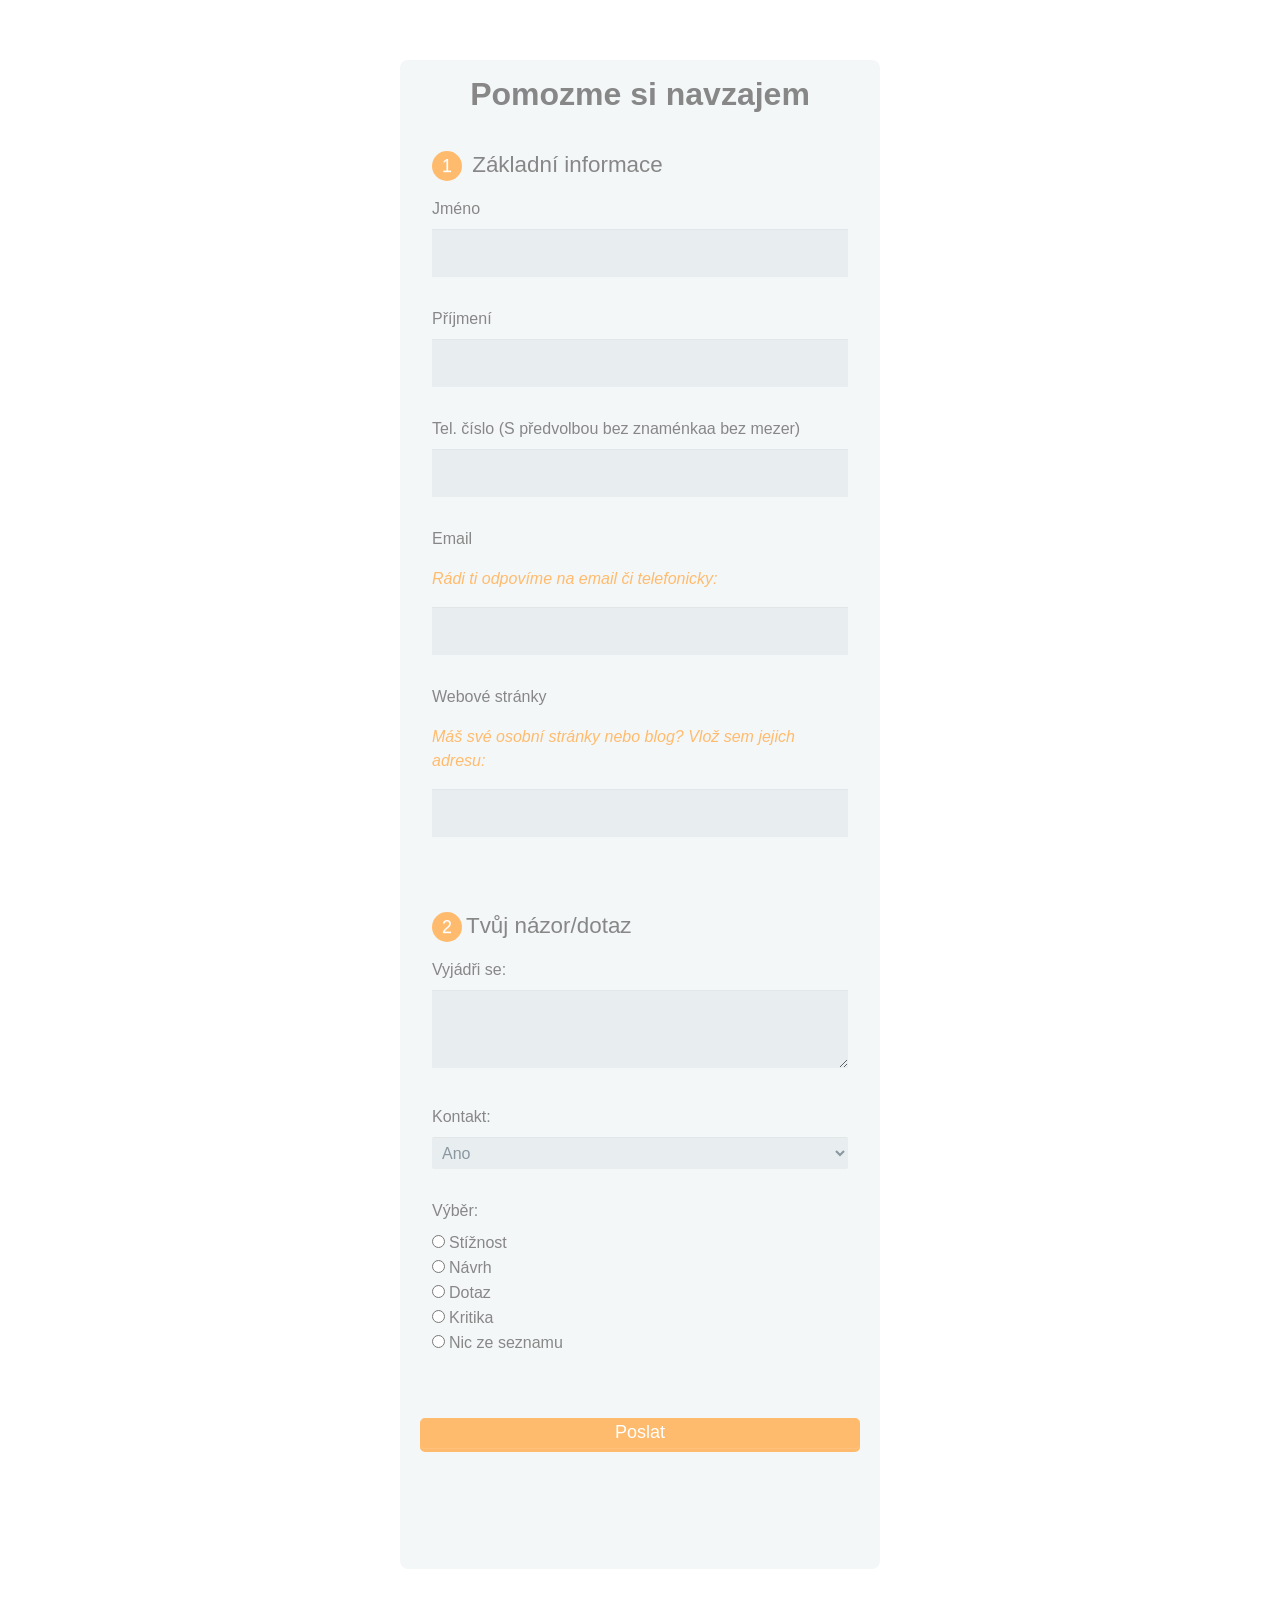
<file: Seminary_Work/src/main/webapp/Seminárni práce 3.0/form.html>
<!DOCTYPE html>
<html>
    <head>
        <meta charset="utf-8">
        <meta name="viewport" content="width=device-width, initial-scale=1.0">
        <title>Help us</title>
        <link rel="stylesheet" href="css/normalize.css">
        <link href='http://fonts.googleapis.com/css?family=Nunito:400,300' rel='stylesheet' type='text/css'>
        <link rel="stylesheet" href="css/main.css">
        <link rel="stylesheet" href="css/style.css">

    </head>
    <body>
        <div class="main-container">

            

            <form action="index.html" method="post">
                <h1 class="signup" id="formular">Pomozme si navzajem</h1>
                <!--<p><i>Tuhle stránku jsme založili z jediného důvodu, a to z toho, abychom spojili dohromady komunitu lidí, díky které se bude tahle stranka rozrůstat a vylepšovat a ty se tak mohl zapojit s návrhy na designu téhle stránky a mnoho dalších projektů souvisejících s ní.</i></p>-->

                <fieldset>

                    <legend><span class="number">1</span> Základní informace</legend>

                    <label for="name">Jméno</label>
                    <input type="text" id="name" name="user_name">

                    <label for="secondname">Příjmení</label>
                    <input type="text" id="secondname" name="user_secondname">

                    <label for="isic">Tel. číslo  (S předvolbou bez znaménkaa bez mezer)</label>
                    <input type="number" id="tel" name="user_tel">


                    <!-- <label for="isic">ISIC  (*pět čísel)</label>-->
                    <!-- <input type="number" id="isic" name="user_isic">-->


                    <!-- <label for="adress">Adress:</label>
                    <input type="adress" id="adress" name="user_adress"> --> <!--Tohle nefunguje!-->

                    <label for="mail">Email</label>
                    <p class="itext"><i>Rádi ti odpovíme na email či telefonicky:</i></p>
                    <input type="email" id="mail" name="user_email">

                    <label for="webovestranky">Webové stránky</label>
                    <p class="itext"><i>Máš své osobní stránky nebo blog? Vlož sem jejich adresu:</i></p>
                    <input type="url" id="webovestranky" name="user_webovestranky">
                    

                    <!--<label for="password">Heslo:</label>-->
                    <!--<input type="password" id="password" name="user_password">--> 
                <!--
                    <label for="age">Věk:</label>
                    <input type="radio" id="under_18" value="under_18" name="user_age"><label for="under_18
                    " class="light">Pod osmnáct</label>
                
                    <br>

                    <input type="radio" id="over_18" value="over_18" name="user_age"><label for="over_18
                    " class="light">Osmnáct a víc</label> 
                -->
                </fieldset>

               <fieldset>

                    <legend><span class="number">2</span>Tvůj názor/dotaz</legend>
                    <label for="opinion">Vyjádři se:</label>
                    <textarea id="opinion" name="user_opinion"></textarea>
                    
                    <label for="classes">Kontakt:</label>
                    <select id="classes" name="user_classes">
                        <optgroup label="Telefon">
                            <option value="Ano">Ano</option>
                            <option value="Ne">Ne</option>
                        </optgroup>

                        <optgroup label="Email">
                            <option value="Ano">Ano</option>
                            <option value="Ne">Ne</option>
                        </optgroup>

                    </select>
                    <!--
                    <select id="classes" name="user_classes">

                        <optgroup label="První ročník">

                            <option value="prvni-a">První A</option>
                            <option value="prvni-b">První B</option>
                            <option value="prvni-l">První L</option>

                        </optgroup>

                        <optgroup label="Druhý ročník">
                        
                            <option value="druha-a">Druhá A</option>
                            <option value="druha-b">Druhá B</option>
                            <option value="druha-l">Druhá L</option>

                        </optgroup>
                        
                        <optgroup label="Třetí ročník">
            
                            <option value="treti-a">Třetí A</option>
                            <option value="treti-b">Třetí B</option>
                            <option value="treti-l">Třetí L</option>         

                        </optgroup>

                                    
                        <optgroup label="Čtvrtý ročník">

                        <option value="ctvrta-a">Čtvrtá A</option>
                        <option value="ctvrta-b">Čtvrtá B</option>
                        <option value="ctvrta-l">Čtvrtá L</option>

                                    
                        </optgroup>

                    </select>
                    -->

                    <label>Výběr:</label>
                    <input type="radio" id="stiznost" value="options_stiznost" name="user_options"><label class="light" for="stiznost">Stížnost</label><br>
                    <input type="radio" id="navrh" value="options_navrh" name="user_options"><label class="light" for="navrh">Návrh</label><br>
                    <input type="radio" id="dotaz" value="options_dotaz" name="user_options"><label class="light" for="dotaz">Dotaz</label><br>
                    <input type="radio" id="kritika" value="options_kritika" name="user_options"><label class="light" for="kritika">Kritika</label><br>
                    <input type="radio" id="niczeseznamu" value="options_niczeseznamu" name="user_options"><label class="light" for="niczeseznamu">Nic ze seznamu</label><br>

                </fieldset>

                
                <button type="submit">Poslat</button>
                
                <div class="second">
                    <button href="index.html" type="submit">Zpět</button>
                </div>

            
            </form>
        </div>
      
    </body>
</htm
</file>
<file: Seminary_Work/src/main/webapp/Seminárni práce 3.0/css/main.css>
*, *:before, *:after {
  -moz-box-sizing: border-box;
  -webkit-box-sizing: border-box;
  box-sizing: border-box;
}

body {
  font-family: 'Nunito', sans-serif;
  color: #384047;
}

form {
  max-width: 300px;
  margin: 60px auto;
  padding: 10px 20px;
  background: #f4f7f8;
  border-radius: 8px;
}

h1 {
  margin: 0 0 30px 0;
  text-align: center;
}

input[type="text"],
input[type="password"],
input[type="date"],
input[type="datetime"],
input[type="email"],
input[type="number"],
input[type="search"],
input[type="tel"],
input[type="time"],
input[type="url"],
textarea,
select {
  background: rgba(255,255,255,0.1);
  border: none;
  font-size: 16px;
  height: auto;
  margin: 0;
  outline: 0;
  padding: 15px;
  width: 100%;
  background-color: #e8eeef;
  color: #8a97a0;
  box-shadow: 0 1px 0 rgba(0,0,0,0.03) inset;
  margin-bottom: 30px;
}

input[type="radio"],
input[type="checkbox"] {
  margin: 0 4px 8px 0;
}

select {
  padding: 6px;
  height: 32px;
  border-radius: 2px;
}

button {
  padding: 19px 39px 18px 39px;
  color: #FFF;
  background-color: #ffbb6d;
  font-size: 18px;
  text-align: center;
  font-style: normal;
  border-radius: 5px;
  width: 100%;
  border: 1px solid #ffbb6d;
  border-width: 1px 1px 3px;
  box-shadow: 0 -1px 0 rgba(255,255,255,0.1) inset;
  margin-bottom: 10px;
}

fieldset {
  margin-bottom: 30px;
  border: none;
}

legend {
  font-size: 1.4em;
  margin-bottom: 10px;
}

label {
  display: block;
  margin-bottom: 8px;
}

label.light {
  font-weight: 300;
  display: inline;
}

.number {
  background-color: #ffbb6d;
  color: #fff;
  height: 30px;
  width: 30px;
  display: inline-block;
  font-size: 0.8em;
  margin-right: 4px;
  line-height: 30px;
  text-align: center;
  text-shadow: 0 1px 0 rgba(255,255,255,0.2);
  border-radius: 100%;
}

.number:hover{
  border-color: white;

}


.main-container{
  width: 60%;
  margin: auto;
}

@media screen and (min-width: 480px) {

  form {
    max-width: 480px;
  }

}
</file>
<file: Seminary_Work/src/main/webapp/Seminárni práce 3.0/css/style.css>
/* Web Fonts -------------------- */

@font-face {
  font-family: 'Abolition Regular';
  src: url('../fonts/abolition-regular-webfont.eot');
  src: url('../fonts/abolition-regular-webfont.eot?#iefix') format('embedded-opentype'),
       url('../fonts/abolition-regular-webfont.woff') format('woff'),
       url('../fonts/abolition-regular-webfont.ttf') format('truetype');
}

/* Base Styles -------------------- */

* {
  box-sizing: border-box;
}

body {
  color: #878787;
  margin: 0;
  font: 1em/1.5 "Helvetica Neue", Helvetica, Arial, sans-serif;
}

h4,
h2,
h3,
h5 {
  font-family: 'Abolition Regular', Helvetica, Arial, sans-serif;
}

h5 {
  font-size: 2.425em; /* 53px/16px  */
  font-weight: normal;
  line-height: 1.1;
  color: rgba(240, 232, 232, 0.698);
  
}

h4 {  
  font-size: 5.625rem; /* 90px/16px  */
  color: rgba(255, 255, 255, 1);
  text-transform: uppercase;
  font-weight: normal;
  line-height: 1.3; 
  text-shadow: 0 1px 1px rgba(0,0,0,.8);
  margin: 12px 0 0;
}

h2 {
  font-size: 5.3125em; /* 53px/16px  */
  font-weight: normal;
  line-height: 1.1;
  margin: 0 0 .5em; /* 0 0 26px */
}

h3 {
  font-size: 2.125em; /* 53px/16px  */
  font-weight: normal;
  line-height: 1.1;
  margin: 0 0 .5em; /* 0 0 26px */
  /*
  font-size: 1.25em;*/ /* 20px/16px  */
  /*
  color: #48525c;
  line-height: 1.2;*/
  /*
  margin-bottom: 1.7em;*/ /* 34px */
  
}

img {
  max-width: 100%;
  margin-bottom: 20px;
  border-radius: 10px;
}




button{

 /* border-bottom: 5px solid;*/
  padding: 0 9px 3px;
  margin-top: 20px;
  display: inline-block;


}
.buttontoweb {

  /* border-bottom: 5px solid;*/
   padding: 0 9px 3px;
   margin-top: 20px;
   display: inline-block;
   color: #FFF;
   background-color: #ffd5a6;
   font-size: 18px;
   text-align: center;
   font-style: normal;
   border-radius: 5px;
   width: 100%;
   border: 1px solid #ffbb6d;
   border-width: 1px 1px 3px;
   box-shadow: 0 -1px 0 rgba(255,255,255,0.1) inset;
   margin-bottom: 10px;
   
 } 
 




.itext{

color: #ffbb6d;
}

.second{
 /* border-bottom: 5px solid;*/
  padding: 0 3px 3px;
  margin-top: 30px;
  margin-left: 200%;
  display: inline-block;
}


ul,
ol {
  margin: 30px 0;
}

li {
  margin-bottom: 10px;
}

/* Pseudo-classes ------------------ */

.Buttontoweb a:link {
  color: rgb(255, 255, 255);
  text-decoration: none;
}

.Buttontoweb a:visited {
  color: rgb(255, 255, 255);
}

.Buttontoweb a:hover {
  color: rgba(255, 227, 196, 0.651);
}

.Buttontoweb a:active {
  color: #ffbb6d;
}

a:link {
  color: rgb(135, 202, 202);
  text-decoration: none;
}

a:visited {
  color: rgba(207, 207, 207, 0.863);
}

a:hover {
  color: #ffbb6d;
}

a:active {
  color: rgba(255, 227, 67, 0.76);
}

#section-b a:visited{
 
    color: rgba(243, 243, 243, 0.863);

}

#section-b a:hover{
 
  color: rgba(255, 227, 196, 0.651);

}

#section-b a:link{
 
  color: rgb(135, 202, 202);
  text-decoration: none;

}

#showcase a:visited{
  
  color: rgba(243, 243, 243, 0.514);
}

/* Main Styles --------------------- */

.main-header {
  padding-top: 170px;
  height: 960px;
  background: linear-gradient(#b0d5ff, transparent 70%),
              linear-gradient(0deg, #fff, transparent),
              #49b6ff url('../img/trynumbertwo.jpg') no-repeat center;
  background-size: cover;
}

.title {
  color: white;
  font-size: 1.625rem; /* 26px/16px */
  letter-spacing: .065em;
  font-weight: 200;
  border-bottom: 2px solid;
  padding-bottom: 10px;
}
.ourschool{
  color: #747474a2;
  font-size: 2.3125em; /* 53px/16px  */
  font-weight: normal;
  line-height: 1.1;
  margin: 0 0 .5em; /* 0 0 26px */
}

.intro {
  font-size: 1.25em; /* 20px/16px */
  line-height: 1.6;  
}

.why{
  font-size: 1.2em; /* 20px/16px */
  line-height: 1.6;  
}

.primary-content,
.main-header,
.main-footer {
  text-align: center;
}

.primary-content {
	padding-top: 25px;
  padding-bottom: 95px;
}

.secondary-content {
	padding-top: 80px;
	padding-bottom: 70px;
  border-bottom: 2px solid #dfe2e6;
}

.callout {
  font-size: 1.25em;
  border-bottom: 3px solid;
  padding: 0 9px 3px;
  margin-top: 20px;
  display: inline-block;
}

.main-footer {
  padding-top: 60px;
  padding-bottom: 60px;
  border-bottom: 10px solid  rgba(9, 86, 138, 0.966);
}

.t-border {
  border-top: 2px solid #dfe2e6;
}

/* Layout Styles ------------------ */

.primary-content, 
.secondary-content {
  width: 75%;
  padding-left: 50px;
  padding-right: 50px;
  margin: auto;
  max-width: 960px;
}

.about {
  color: white;
  text-align: left;
  padding: 18% 24%;
  border-top: 10px solid #ffd5a6;
  margin: 80px 0 60px;
  background: 
            linear-gradient(#b0d5ff, transparent 85%),
            linear-gradient(0deg, rgba(255, 255, 255, 0.904), transparent),
            #5a99e2 url('../img/circuit.jpg') no-repeat center;
  background-size: cover;
  box-shadow: inset 0 0 50px 10px rgba(255, 213, 166, 0.2);
  border-radius: 10px;
}

.arrow {
  width: 50px;
  margin-top: 150px;
}

/* Floated Columns ------------------ */

.backend,
.frontend {
  width: 46.5%;
}

.frontend {
  float: left;
}

.backend {
  float: right;
  
}



/* Float Clearfix ------------------ */

.group:after {
  content: "";
  display: table;
  clear: both;
}

/* Media Queries -------------------- */

@media (max-width: 1024px) {
  .primary-content,
  .secondary-content {
    width: 90%;
  }
  .about {
    padding: 10% 12%;
    margin: 50px 0 20px;
  }
}

@media (max-width: 768px) {
  .primary-content,
  .secondary-content {
    width: 100%;
    padding: 20px;
    border-top: none;
  }
  .main-header {
    max-height: 380px;
    padding: 50px 25px 0;
  }
  .title {
    font-size: 1.3rem;
    border: none;
  }
  h1 {
    font-size: 2rem;
    line-height: 1.1;
  }
  .arrow {
    display: none;
  }
  .intro {
    font-size: 1rem;
  }
  .backend,
  .frontend {
    float: none;
    width: 100%;
  }
  .main-footer {
    padding: 20px 0;
  }

  .second{
    /*
    border-bottom: 5px solid;
    padding: 0 3px 3px;
    margin-top: 20px;
    margin-left: 37%;
    display: inline-block;
    
  */
}
}
</file>
